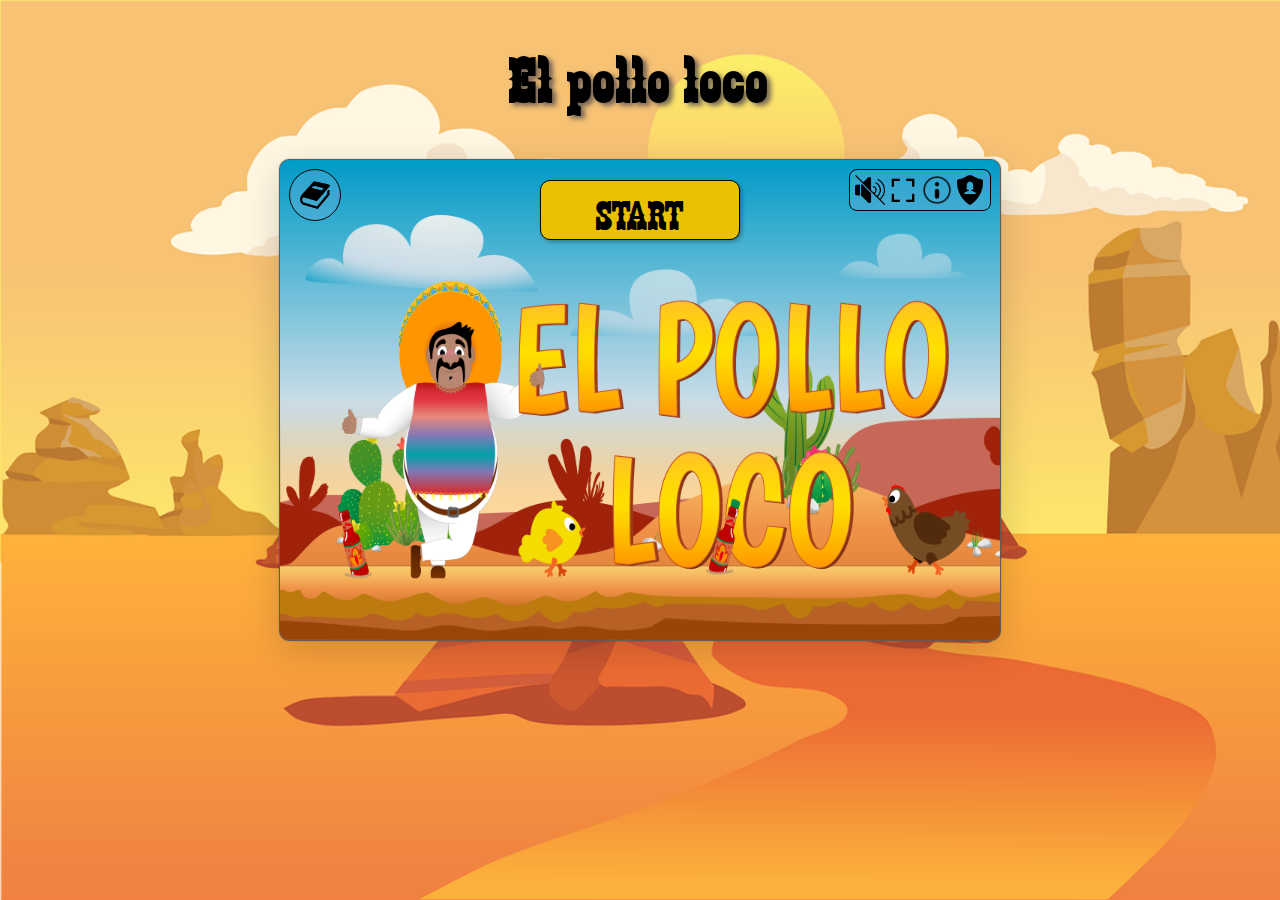
<file: index.html>
<!DOCTYPE html>
<html lang="en" translate="no">

<head>
    <meta charset="UTF-8">
    <meta name="viewport" content="width=device-width, initial-scale=1.0">
    <title>El Pollo Loco</title>
    <link rel="icon" type="image/x-icon" href="./img/4_enemie_boss_chicken/1_walk/G1.png">
    <link rel="stylesheet" href="style.css">
    <link rel="stylesheet" href="media-style.css">
    <script src="./js/sounds.js"></script>
    <script src="./models/drawable-object.class.js"></script>
    <script src="./models/status-bar-health.class.js"></script>
    <script src="./models/status-bar-bottles.class.js"></script>
    <script src="./models/status-bar-coins.class.js"></script>
    <script src="./models/status-bar-endBoss.class.js"></script>
    <script src="./models/moveable-object.class.js"></script>
    <script src="./models/character.class.js"></script>
    <script src="./models/chicken.class.js"></script>
    <script src="./models/chicken-small.class.js"></script>
    <script src="./models/cloud.class.js"></script>
    <script src="./models/bottle.class.js"></script>
    <script src="./models/coins.class.js"></script>
    <script src="./models/endboss.class.js"></script>
    <script src="./models/background-object.class.js"></script>
    <script src="./models/keyboard.class.js"></script>
    <script src="./models/level.class.js"></script>
    <script src="./levels/level1.js"></script>
    <script src="./models/throwable-object.class.js"></script>
    <script src="./models/world.class.js"></script>
    <script src="./js/game.js"></script>
</head>

<body onload="init()">
    <div id="fullScreen">
        <h1>El pollo loco</h1>
        <div class="gameScreen" id="gameScreen">
            <div id="startScreen">
                <button id="startGameButton" onclick="playGame()">START</button>
                <div id="loadingScreen" style="display: none;">
                    <div class="loading-spinner"></div>
                </div>
            </div>
            <canvas id="canvas" width="720" height="480"></canvas>
            <div id="gameLostScreen">
                <div class="gameEndButtons">
                    <button class="restartGameButton" onclick="playGame()">RESTART</button>
                    <button class="backHomeButton" onclick="backToHome()">HOME</button>
                </div>
            </div>
            <div id="gameWonScreen">
                <div class="gameEndButtons">
                    <button class="restartGameButton" onclick="playGame()">RESTART</button>
                    <button class="backHomeButton" onclick="backToHome()">HOME</button>
                </div>
            </div>
            <div class="storyButton" id="storyButton" onclick="openStoryDiv()" style="display: flex;">
                <img id="storyIcon" src="./img/10_icons/book.png">
            </div>
            <div class="buttons">
                <img id="volumeIcon" onclick="toggleSound()" src="./img/10_icons/volume-off.png">
                <img id="fullScreenIcon" onclick="toggleFullScreen()" src="./img/10_icons/full-screen.png">
                <img id="infoIcon" onclick="toggleInfoDiv()" src="./img/10_icons/info.png">
                <a id="privacyPolicyLink" href="./html/imprint-privacy-policy.html" target="_blank"><img
                        src="./img/10_icons/privacy.png"></a>
            </div>
            <div id="storyDiv">
                <button id="closeStoryDiv" onclick="closeStoryDiv()">
                    <img src="./img/10_icons/close.png">
                </button>
                <div id="storyText">
                    <p>Pepe, ein tapferer Meister aus dem Dorf Burrita, durchstreift die Wüste auf der Suche nach dem
                        gefürchteten Megahuhn. Sein Dorf leidet unter den ständigen Angriffen dieser mächtigen Kreatur.
                    </p><br>
                    <p>Begleite Pepe auf seinem Abenteuer und sammelt alle Salsaflaschen ein um den ultimativen
                        Kampf gegen den Megachicken zu bestehen und sein Dorf zu retten!</p><br>
                    <p>Bereit für die Herausforderung?</p>
                    <div class="imagesInStoryDiv">
                        <img id="endbossImg" src="./img/4_enemie_boss_chicken/3_attack/G13.png">
                    </div>
                </div>
            </div>
            <div id="infoDiv" style="display: none;">
                <p>Left-Key = Move Left</p>
                <p>Right-Key = Move Right</p>
                <p>Space-Bar = Jump</p>
                <p>D - Key = Throw Bottle</p>
            </div>
            <div id="mobileKeysOverlay">
                <div class="panel">
                    <img id="mobileLeft" src="./img/10_icons/left.png">
                    <img id="mobileRight" src="./img/10_icons/right.png">
                </div>
                <div class="panel">
                    <img id="mobileJump" src="./img/10_icons/jump.png">
                    <img id="mobileThrow" src="./img/10_icons/bottle.png">
                </div>
            </div>
        </div>
    </div>
    <div id="rotateDeviceOverlay">
        <img id="rotateIcon" src="./img/10_icons/rotate.png">
        <p>Please rotate device</p>
    </div>
</body>

</html>
</file>
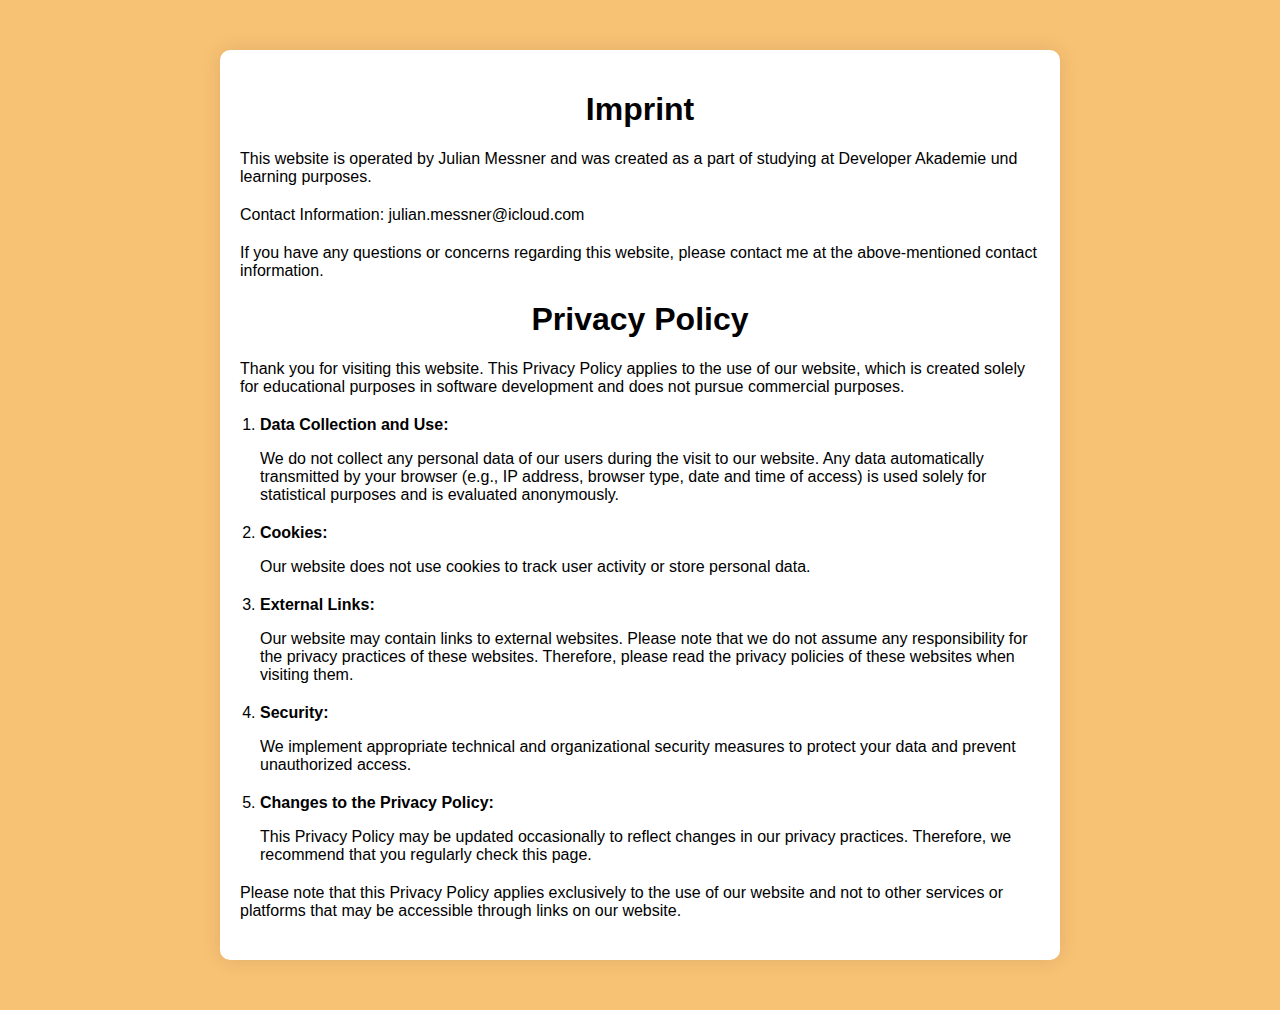
<file: html/imprint-privacy-policy.html>
<!DOCTYPE html>
<html lang="de">

<head>
    <meta charset="UTF-8">
    <meta name="viewport" content="width=device-width, initial-scale=1.0">
    <title>Imprint and Privacy Policy</title>
    <link rel="icon" type="image/x-icon" href="../img/4_enemie_boss_chicken/1_walk/G1.png">
    <link rel="stylesheet" href="../privacy-policy-style.css">
</head>

<body>
    <div class="container">
        <h1>Imprint</h1>
        <p>This website is operated by Julian Messner and was created as a part of studying at Developer Akademie und learning purposes.</p>
        <p>Contact Information: julian.messner@icloud.com</p>
        <p>If you have any questions or concerns regarding this website, please contact me at the above-mentioned
            contact information.</p>
        <h1>Privacy Policy</h1>
        <p>Thank you for visiting this website. This Privacy Policy applies to the use of our website, which is created
            solely for educational purposes in software development and does not pursue commercial purposes.</p>
        <ol>
            <li>
                <strong>Data Collection and Use:</strong>
                <p>We do not collect any personal data of our users during the visit to our website. Any data
                    automatically transmitted by your browser (e.g., IP address, browser type, date and time of access)
                    is used solely for statistical purposes and is evaluated anonymously.</p>
            </li>
            <li>
                <strong>Cookies:</strong>
                <p>Our website does not use cookies to track user activity or store personal data.</p>
            </li>
            <li>
                <strong>External Links:</strong>
                <p>Our website may contain links to external websites. Please note that we do not assume any
                    responsibility for the privacy practices of these websites. Therefore, please read the privacy
                    policies of these websites when visiting them.</p>
            </li>
            <li>
                <strong>Security:</strong>
                <p>We implement appropriate technical and organizational security measures to protect your data and
                    prevent unauthorized access.</p>
            </li>
            <li>
                <strong>Changes to the Privacy Policy:</strong>
                <p>This Privacy Policy may be updated occasionally to reflect changes in our privacy practices.
                    Therefore, we recommend that you regularly check this page.</p>
            </li>
        </ol>
        <p>Please note that this Privacy Policy applies exclusively to the use of our website and not to other services
            or platforms that may be accessible through links on our website.</p>
    </div>
</body>

</html>
</file>
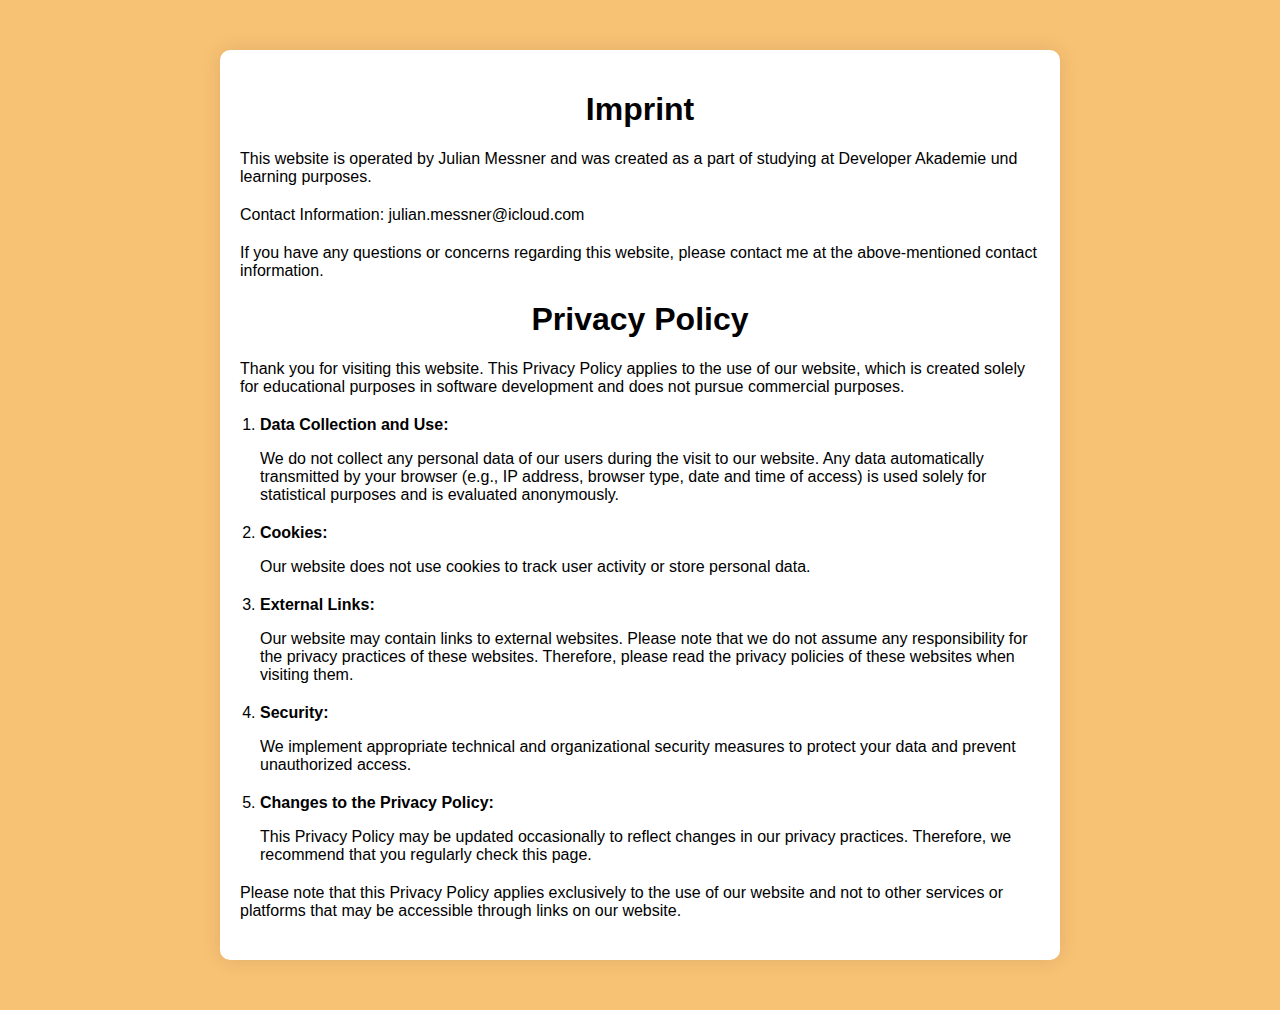
<file: html/privacy-policy.html>
<!DOCTYPE html>
<html lang="de">

<head>
    <meta charset="UTF-8">
    <meta name="viewport" content="width=device-width, initial-scale=1.0">
    <title>Imprint and Privacy Policy</title>
    <link rel="stylesheet" href="../privacy-policy-style.css">
</head>

<body>
    <div class="container">
        <h1>Imprint</h1>
        <p>This website is operated by Julian Messner and was created as a part of studying at Developer Akademie und learning purposes.</p>
        <p>Contact Information: julian.messner@icloud.com</p>
        <p>If you have any questions or concerns regarding this website, please contact me at the above-mentioned
            contact information.</p>
        <h1>Privacy Policy</h1>
        <p>Thank you for visiting this website. This Privacy Policy applies to the use of our website, which is created
            solely for educational purposes in software development and does not pursue commercial purposes.</p>
        <ol>
            <li>
                <strong>Data Collection and Use:</strong>
                <p>We do not collect any personal data of our users during the visit to our website. Any data
                    automatically transmitted by your browser (e.g., IP address, browser type, date and time of access)
                    is used solely for statistical purposes and is evaluated anonymously.</p>
            </li>
            <li>
                <strong>Cookies:</strong>
                <p>Our website does not use cookies to track user activity or store personal data.</p>
            </li>
            <li>
                <strong>External Links:</strong>
                <p>Our website may contain links to external websites. Please note that we do not assume any
                    responsibility for the privacy practices of these websites. Therefore, please read the privacy
                    policies of these websites when visiting them.</p>
            </li>
            <li>
                <strong>Security:</strong>
                <p>We implement appropriate technical and organizational security measures to protect your data and
                    prevent unauthorized access.</p>
            </li>
            <li>
                <strong>Changes to the Privacy Policy:</strong>
                <p>This Privacy Policy may be updated occasionally to reflect changes in our privacy practices.
                    Therefore, we recommend that you regularly check this page.</p>
            </li>
        </ol>
        <p>Please note that this Privacy Policy applies exclusively to the use of our website and not to other services
            or platforms that may be accessible through links on our website.</p>
    </div>
</body>

</html>
</file>
<file: style.css>
body {
    display: flex;
    flex-direction: column;
    align-items: center;
    background-image: url(./img/5_background/layers/background-desert.png);
    background-repeat: no-repeat;
    background-size: cover;
    font-family: 'zabars', Arial, Helvetica, sans-serif;
    margin: 0;
    height: 100vh;
    overflow-y: hidden;
}

#fullScreen {
    display: flex;
    flex-direction: column;
    justify-content: center;
    align-items: center;
    background-repeat: no-repeat;
    background-size: cover;
}

@font-face {
    font-family: 'zabars';
    src: url(./fonts/zabars.ttf);
}

h1 {
    font-size: 64px;
    letter-spacing: 3px;
    text-shadow: 4px 3px 5px rgb(89 81 81 / 83%);
    display: block;
}

canvas {
    background-color: black;
    display: none;
    border-radius: 10px;
    border: 1px solid #5f5c5c;
    box-shadow: rgba(0, 0, 0, 0.16) 0px 10px 36px 0px, rgba(0, 0, 0, 0.06) 0px 0px 0px 1px;
}

#startScreen {
    height: 480px;
    width: 720px;
    background-image: url(./img/9_intro_outro_screens/start/startscreen_1.png);
    background-size: 720px 480px;
    background-repeat: no-repeat;
    display: flex;
    flex-direction: column;
    justify-content: space-between;
    align-items: center;
    border-radius: 10px;
    border: 1px solid #5f5c5c;
    box-shadow: rgba(0, 0, 0, 0.16) 0px 10px 36px 0px, rgba(0, 0, 0, 0.06) 0px 0px 0px 1px;
}

#startGameButton {
    font-family: 'zabars', Arial, Helvetica, sans-serif;
    margin-top: 20px;
    height: 60px;
    width: 200px;
    background-color: #EAC100;
    border: 1px solid black;
    color: white;
    padding: 10px 20px;
    text-align: center;
    text-decoration: none;
    display: inline-block;
    border-radius: 10px;
    box-shadow: 2px 2px 4px rgba(0, 0, 0, 0.3);
    cursor: pointer;
    transition: all 0.3s ease;
    color: black;
    font-size: 42px;
    justify-content: center;
}

#startGameButton:hover,
.gameLostButtons button:hover {
    background-color: #DAA520;
}

#startGameButton:active,
.gameLostButtons button:active,
.panel img:active {
    background-color: #B8860B;
    box-shadow: none;
    transform: translateY(2px);
}

#loadingScreen {
    background-color: rgba(0, 0, 0, 0.2);
    position: fixed;
    width: 720px;
    height: 480px;
    display: flex;
    justify-content: center;
    align-items: center;
    border-radius: 10px;
}


.loading-spinner {
    border: 8px solid rgba(255, 255, 255, 0.3);
    border-top: 8px solid #e2c233;
    border-radius: 50%;
    width: 50px;
    height: 50px;
    animation: spin 1s linear infinite;
}

@keyframes spin {
    0% {
        transform: rotate(0deg);
    }

    100% {
        transform: rotate(360deg);
    }
}

.gameScreen {
    position: relative;
}

.buttons {
    position: absolute;
    top: 10px;
    right: 10px;
    background-color: rgba(123, 180, 221, 0.3);
    padding: 5px;
    border-radius: 8px;
    border: 1px solid black;
    width: 130px;
    display: flex;
    align-items: center;
    justify-content: space-between;
}

#storyButton{
    position: absolute;
    top: 10px;
    left: 10px;
    background-color: rgba(123, 180, 221, 0.3);
    padding: 10px;
    border-radius: 50%;
    border: 1px solid black;
    width: auto;
    align-items: center;
    justify-content: start;
}

.buttons img,
.storyButton img {
    height: 30px;
    width: 30px;
}

.buttons img:hover,
.storyButton img:hover,
#closeStoryDiv img:hover {
    cursor: pointer;
    filter: brightness(0) saturate(100%) invert(90%) sepia(16%) saturate(6526%) hue-rotate(359deg) brightness(92%) contrast(103%);
}

#privacyPolicyLink{
    display: flex;
}

#storyDiv {
    position: absolute;
    top: 0;
    z-index: 1;
    background-color: rgba(242, 143, 63, 0.9);
    border: 1px solid black;
    padding: 20px;
    border-radius: 10px;
    width: auto;
    height: 440px;
    font-size: 28px;
    display: none;
    flex-direction: column;
    justify-content: flex-start;
    align-items: flex-end;
    overflow-y: hidden;
}

#storyDiv p{
    margin: 0;
}

#storyText{
    padding: 20px;
    text-align: center;
    overflow-y: auto;
}

#endbossImg{
    height: 200px;
    width: auto;
}

#characterImg{
    height: 150px;
    width: auto;
}

#closeStoryDiv{
    border: 1px solid black;
    border-radius: 50%;
    background-color: transparent;
    padding: 5px;
    font-weight: bold;
    font-size: 30px;
    display: flex;
    align-items: center;
    justify-content: center;
    margin-bottom: 20px;
}

#closeStoryDiv img{
    height: 20px;
    width: 20px;
}

.imagesInStoryDiv{
    width: 90%;
    display: flex;
    justify-content: flex-end;
    position: absolute;
    bottom: 10px;
    gap: 20px;
}

#infoDiv {
    display: none;
    position: absolute;
    top: 52px;
    right: 10px;
    z-index: 1;
    background-color: rgba(242, 143, 63, 1);
    border: 1px solid black;
    padding: 20px;
    border-radius: 10px;
    width: 200px;
    font-size: 28px;
    align-items: center;
    flex-direction: column;
    justify-content: center;
}

#infoDiv p {
    margin: 0;
    margin-bottom: 10px;
    margin-top: 10px;
}

#rotateDeviceOverlay {
    display: none;
    position: fixed;
    flex-direction: column;
    justify-content: center;
    align-items: center;
    top: 0;
    left: 0;
    width: 100%;
    height: 100%;
    background-color: rgba(211, 211, 211, 0.94);
    color: black;
    font-size: 24px;
    text-align: center;
    box-sizing: border-box;
}

#rotateDeviceOverlay p{
    font-size: 40px;
}

#rotateIcon{
    height: 150px;
    width: 150px;
}

#gameLostScreen{
    position: absolute;
    background-image: url(./img/9_intro_outro_screens/game_over/you\ lost.png);
    background-position: center;
    background-size: cover;
    width: 100%;
    height: 100%;
    top: 50%;
    left: 50%;
    transform: translate(-50%, -50%);
    border-radius: 10px;
    z-index: 2;
    display: none;
    justify-content: center;
    align-items: end;
}

#gameWonScreen{
    position: absolute;
    background-image: url(./img/9_intro_outro_screens/game_over/game\ over.png);
    background-position: center;
    background-size: cover;
    width: 100%;
    height: 100%;
    top: 50%;
    left: 50%;
    transform: translate(-50%, -50%);
    border-radius: 10px;
    z-index: 2;
    display: none;
    justify-content: center;
    align-items: end;
}

.gameEndButtons{
    width: 500px;
    display: flex;
    justify-content: space-between;
    padding-bottom: 50px;
}

.gameEndButtons button{
    background-color: #EAC100;
    border: 1px solid black;
    color: white;
    padding: 10px 20px;
    text-align: center;
    text-decoration: none;
    display: inline-block;
    border-radius: 10px;
    box-shadow: 2px 2px 4px rgba(0, 0, 0, 0.3);
    cursor: pointer;
    transition: all 0.3s ease;
    color: black;
    font-size: 36px;
    font-family: 'zabars', Arial, Helvetica, sans-serif;
    animation: heartbeat 1.5s infinite;
}

@keyframes heartbeat {
    0% {
        transform: scale(1);
    }
    50% {
        transform: scale(1.2);
    }
    100% {
        transform: scale(1);
    }
}

#mobileKeysOverlay {
    display: none;
    position: absolute;
    bottom: 7px;
    width: 100%;
    justify-content: space-between;
    padding: 0 20px;
    box-sizing: border-box;
}

.panel{
    width: 120px;
    display: flex;
    align-items: center;
    justify-content: space-between;
}

.panel img{
    height: 40px;
    width: 40px;
    font-family: 'zabars', Arial, Helvetica, sans-serif;
    background-color: #EAC100;
    border: 1px solid black;
    color: white;
    padding: 8px;
    border-radius: 50%;
    box-shadow: 2px 2px 4px rgba(0, 0, 0, 0.3);
    cursor: pointer;
    transition: all 0.3s ease;
    color: black;
    font-size: 42px;
}
</file>
<file: media-style.css>
@media only screen and (max-width: 720px) {
    canvas {
        width: 100vw;
        border-radius: 0;
    }

    #startScreen {
        width: 100vw;
        height: 410px;
        background-size: 100vw 100%;
        border-radius: 0;
    }

    #loadingScreen{
        height: 410px;
    }
}

@media only screen and (max-width: 640px){
    .imagesInStoryDiv{
        display: none;
    }
}

@media only screen and (max-width: 530px) {
    #rotateDeviceOverlay {
        display: flex;
    }
}

@media only screen and (max-width: 530px) and (orientation: landscape) {
    #rotateDeviceOveray {
        display: none;
    }
}

@media only screen and (max-height: 480px) {

    canvas,
    #startScreen {
        height: 100vh;
    }

    h1 {
        display: none;
    }

    .imagesInStoryDiv{
        display: none;
    }
}
</file>
<file: privacy-policy-style.css>
body {
    font-family: Arial, sans-serif;
    background-color: rgba(248, 194, 116, 1);
    margin: 0;
    padding: 0;
    color: black;
}
.container {
    max-width: 800px;
    margin: 50px auto;
    padding: 20px;
    background-color: #ffffff;
    border-radius: 10px;
    box-shadow: 0 0 20px rgba(0, 0, 0, 0.1);
}

ol{
    padding-left: 20px;
}

h1 {
    text-align: center;
}
p {
    margin-bottom: 20px;
}
a {
    color: #ffffff;
}
</file>
